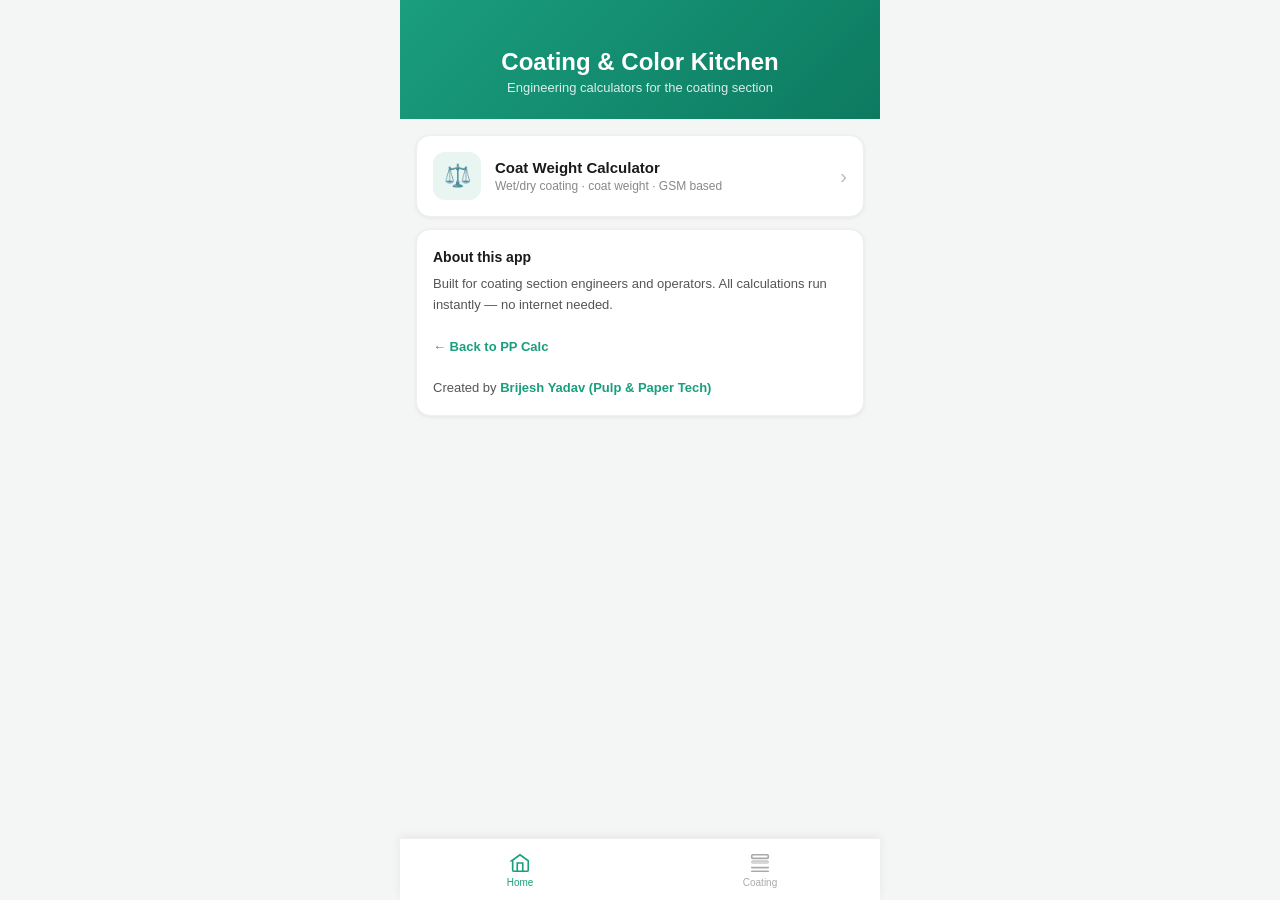
<file: index.html>
<!DOCTYPE html>
<html lang="en">
<head>
  <meta charset="UTF-8">
  <meta name="viewport" content="width=device-width, initial-scale=1.0, maximum-scale=1.0, user-scalable=no">
  <title>Coating Calc</title>
  <link rel="stylesheet" href="style.css">
  <link rel="manifest" href="manifest.json">
  <meta name="theme-color" content="#1a9e7e">
  <meta name="mobile-web-app-capable" content="yes">
  <meta name="apple-mobile-web-app-capable" content="yes">
  <meta name="apple-mobile-web-app-status-bar-style" content="default">
  <meta name="apple-mobile-web-app-title" content="Coating Calc">
</head>
<body>

  <!-- Header -->
  <header class="app-header">
    <h1>Coating & Color Kitchen</h1>
    <p>Engineering calculators for the coating section</p>
  </header>

  <!-- Calculator Cards -->
  <div class="home-content">

    <a href="coating.html" class="calc-card">
      <div class="card-icon">⚖️</div>
      <div class="card-info">
        <div class="card-title">Coat Weight Calculator</div>
        <div class="card-subtitle">Wet/dry coating · coat weight · GSM based</div>
      </div>
      <span class="card-arrow">›</span>
    </a>

    <!-- Future calculators go here -->

    <div class="about-box">
      <strong>About this app</strong>
      Built for coating section engineers and operators. All calculations run
      instantly — no internet needed.
      <br><br>
      <a href="https://brijeshyadavpapertech.github.io/pp-calc/" target="_blank">
        ← Back to PP Calc
      </a>
      <br><br>
      Created by <a href="#">Brijesh Yadav (Pulp & Paper Tech)</a>
    </div>

  </div>

  <!-- Bottom Nav -->
  <nav class="bottom-nav">
    <a href="index.html" class="nav-item active">
      <svg viewBox="0 0 24 24"><path d="M3 9.5L12 3l9 6.5V20a1 1 0 01-1 1H5a1 1 0 01-1-1V9.5z"/><path d="M9 21V12h6v9"/></svg>
      <span>Home</span>
    </a>
    <a href="coating.html" class="nav-item">
      <svg viewBox="0 0 24 24"><rect x="3" y="3" width="18" height="4" rx="1"/><rect x="3" y="10" width="18" height="2" rx="1" opacity="0.6"/><path d="M3 17h18M3 21h18" stroke-linecap="round"/></svg>
      <span>Coating</span>
    </a>
  </nav>

</body>
</html>
</file>
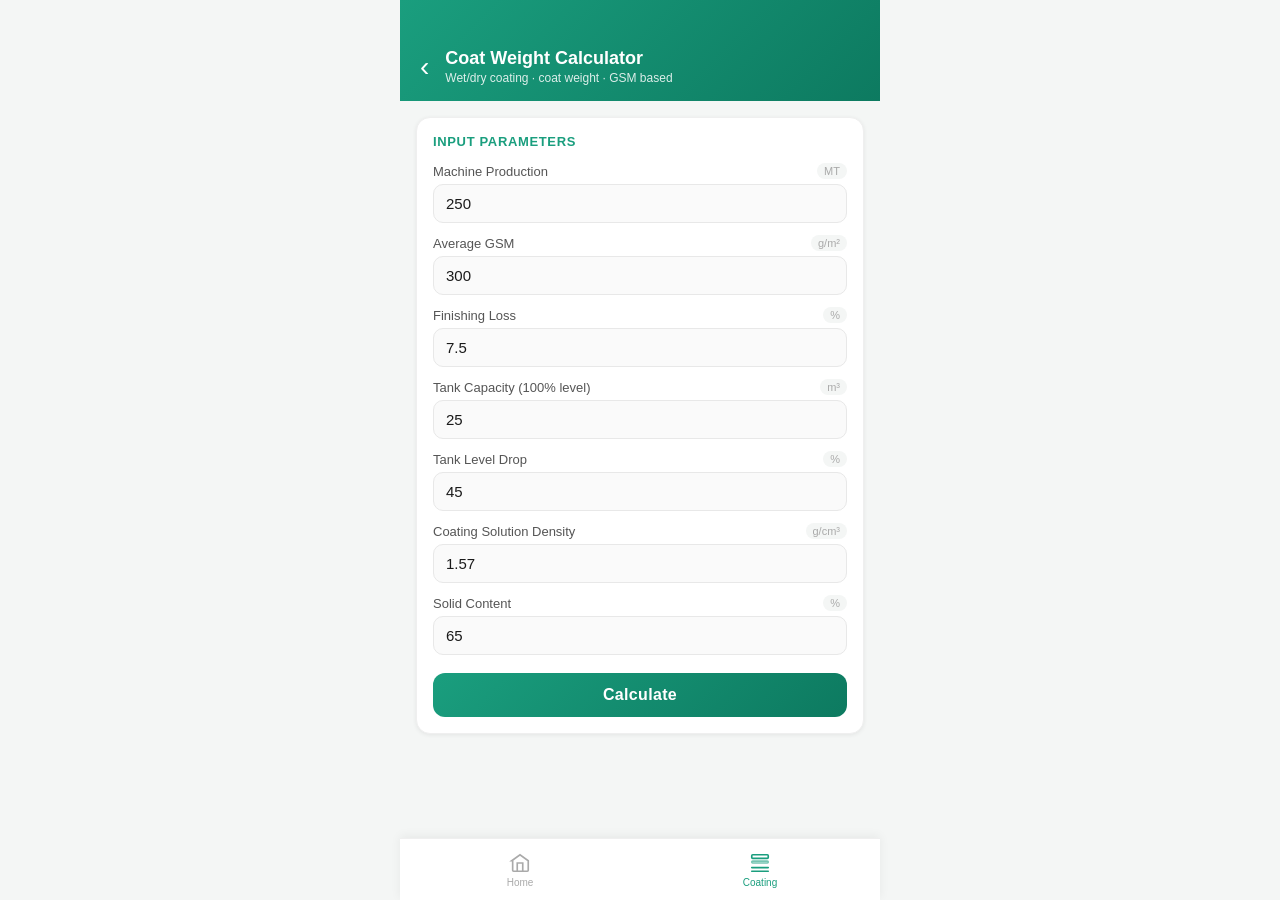
<file: coating.html>
<!DOCTYPE html>
<html lang="en">
<head>
  <meta charset="UTF-8">
  <meta name="viewport" content="width=device-width, initial-scale=1.0, maximum-scale=1.0, user-scalable=no">
  <title>Coat Weight Calculator</title>
  <link rel="stylesheet" href="style.css">
  <link rel="manifest" href="manifest.json">
  <meta name="theme-color" content="#1a9e7e">
  <meta name="mobile-web-app-capable" content="yes">
  <meta name="apple-mobile-web-app-capable" content="yes">
</head>
<body>

  <!-- Header -->
  <header class="page-header">
    <a href="index.html" class="back-btn">‹</a>
    <div>
      <div class="page-title">Coat Weight Calculator</div>
      <div class="page-sub">Wet/dry coating · coat weight · GSM based</div>
    </div>
  </header>

  <main class="page-content">

    <!-- Inputs -->
    <div class="section-card">
      <div class="section-title">Input Parameters</div>

      <div class="input-group">
        <label>Machine Production <span class="unit">MT</span></label>
        <input type="number" id="machineProd" value="250" min="0" step="1" inputmode="decimal">
      </div>

      <div class="input-group">
        <label>Average GSM <span class="unit">g/m²</span></label>
        <input type="number" id="avgGSM" value="300" min="0" step="1" inputmode="decimal">
      </div>

      <div class="input-group">
        <label>Finishing Loss <span class="unit">%</span></label>
        <input type="number" id="finLoss" value="7.5" min="0" max="100" step="0.1" inputmode="decimal">
      </div>

      <div class="input-group">
        <label>Tank Capacity (100% level) <span class="unit">m³</span></label>
        <input type="number" id="tankCap" value="25" min="0" step="0.1" inputmode="decimal">
      </div>

      <div class="input-group">
        <label>Tank Level Drop <span class="unit">%</span></label>
        <input type="number" id="levelDrop" value="45" min="0" max="100" step="0.1" inputmode="decimal">
      </div>

      <div class="input-group">
        <label>Coating Solution Density <span class="unit">g/cm³</span></label>
        <input type="number" id="density" value="1.57" min="0" step="0.01" inputmode="decimal">
      </div>

      <div class="input-group">
        <label>Solid Content <span class="unit">%</span></label>
        <input type="number" id="solidPct" value="65" min="0" max="100" step="0.1" inputmode="decimal">
      </div>

      <button class="calc-btn" onclick="calculate()">Calculate</button>
    </div>

    <!-- Results -->
    <div class="section-card" id="resultsCard" style="display:none;">
      <div class="section-title">Results</div>

      <div class="result-row">
        <span class="result-label">Wet Coating Consumption</span>
        <span class="result-value"><span id="r-wet">—</span> <small>MT</small></span>
      </div>

      <div class="result-row">
        <span class="result-label">Dry Coating Consumption</span>
        <span class="result-value"><span id="r-dry">—</span> <small>MT</small></span>
      </div>

      <div class="result-divider"></div>

      <div class="result-row highlight">
        <span class="result-label">Coat Weight (Machine)</span>
        <span class="result-value"><span id="r-cwm">—</span> <small>g/m²</small></span>
      </div>

      <div class="result-row highlight">
        <span class="result-label">Coat Weight (Finished)</span>
        <span class="result-value"><span id="r-cwf">—</span> <small>g/m²</small></span>
      </div>
    </div>

  </main>

  <!-- Bottom Nav -->
  <nav class="bottom-nav">
    <a href="index.html" class="nav-item">
      <svg viewBox="0 0 24 24"><path d="M3 9.5L12 3l9 6.5V20a1 1 0 01-1 1H5a1 1 0 01-1-1V9.5z"/><path d="M9 21V12h6v9"/></svg>
      <span>Home</span>
    </a>
    <a href="coating.html" class="nav-item active">
      <svg viewBox="0 0 24 24"><rect x="3" y="3" width="18" height="4" rx="1"/><rect x="3" y="10" width="18" height="2" rx="1" opacity="0.6"/><path d="M3 17h18M3 21h18" stroke-linecap="round"/></svg>
      <span>Coating</span>
    </a>
  </nav>

  <script>
    function calculate() {
      const mp  = parseFloat(document.getElementById('machineProd').value) || 0;
      const gsm = parseFloat(document.getElementById('avgGSM').value)      || 0;
      const fl  = parseFloat(document.getElementById('finLoss').value)     || 0;
      const tc  = parseFloat(document.getElementById('tankCap').value)     || 0;
      const ld  = parseFloat(document.getElementById('levelDrop').value)   || 0;
      const dn  = parseFloat(document.getElementById('density').value)     || 0;
      const sp  = parseFloat(document.getElementById('solidPct').value)    || 0;

      const wet = tc * dn * (ld / 100);
      const dry = wet * (sp / 100);
      const fin = mp * (1 - fl / 100);
      const cwm = mp  > 0 ? (dry * gsm) / mp  : 0;
      const cwf = fin > 0 ? (dry * gsm) / fin : 0;

      document.getElementById('r-wet').textContent = wet.toFixed(4);
      document.getElementById('r-dry').textContent = dry.toFixed(4);
      document.getElementById('r-cwm').textContent = cwm.toFixed(2);
      document.getElementById('r-cwf').textContent = cwf.toFixed(2);

      document.getElementById('resultsCard').style.display = 'block';
      document.getElementById('resultsCard').scrollIntoView({ behavior: 'smooth' });
    }
  </script>

</body>
</html>
</file>
<file: style.css>
* { margin: 0; padding: 0; box-sizing: border-box; }

body {
  font-family: -apple-system, BlinkMacSystemFont, 'Segoe UI', sans-serif;
  background: #f4f6f5;
  color: #1a1a1a;
  max-width: 480px;
  margin: 0 auto;
  min-height: 100vh;
  padding-bottom: 70px;
}

/* Header */
.app-header {
  background: linear-gradient(135deg, #1a9e7e, #0d7a60);
  color: white;
  padding: 48px 20px 24px;
  text-align: center;
}
.app-header h1 { font-size: 24px; font-weight: 700; }
.app-header p { font-size: 13px; opacity: 0.85; margin-top: 4px; }

.page-header {
  background: linear-gradient(135deg, #1a9e7e, #0d7a60);
  color: white;
  padding: 48px 16px 16px;
  display: flex;
  align-items: center;
  gap: 12px;
}
.back-btn {
  font-size: 28px;
  color: white;
  text-decoration: none;
  line-height: 1;
  padding: 0 4px;
}
.page-title { font-size: 18px; font-weight: 700; }
.page-sub { font-size: 12px; opacity: 0.85; margin-top: 2px; }

/* Home Cards */
.home-content { padding: 16px; }

.calc-card {
  display: flex;
  align-items: center;
  gap: 14px;
  background: white;
  border-radius: 14px;
  padding: 16px;
  margin-bottom: 12px;
  text-decoration: none;
  color: inherit;
  box-shadow: 0 1px 4px rgba(0,0,0,0.07);
  border: 1px solid #efefef;
}
.card-icon {
  width: 48px; height: 48px;
  border-radius: 12px;
  background: #e8f5f0;
  display: flex; align-items: center; justify-content: center;
  font-size: 22px;
  flex-shrink: 0;
}
.card-info { flex: 1; }
.card-title { font-size: 15px; font-weight: 600; color: #1a1a1a; }
.card-subtitle { font-size: 12px; color: #888; margin-top: 3px; }
.card-arrow { font-size: 20px; color: #bbb; }

.about-box {
  background: white;
  border-radius: 14px;
  padding: 16px;
  margin-top: 4px;
  box-shadow: 0 1px 4px rgba(0,0,0,0.07);
  border: 1px solid #efefef;
  font-size: 13px;
  color: #555;
  line-height: 1.6;
}
.about-box strong { display: block; font-size: 14px; color: #1a1a1a; margin-bottom: 6px; }
.about-box a { color: #1a9e7e; text-decoration: none; font-weight: 600; }

/* Calculator Page */
.page-content { padding: 16px; }

.section-card {
  background: white;
  border-radius: 14px;
  padding: 16px;
  margin-bottom: 14px;
  box-shadow: 0 1px 4px rgba(0,0,0,0.07);
  border: 1px solid #efefef;
}
.section-title {
  font-size: 13px;
  font-weight: 700;
  color: #1a9e7e;
  text-transform: uppercase;
  letter-spacing: 0.05em;
  margin-bottom: 14px;
}

.input-group { margin-bottom: 12px; }
.input-group label {
  display: flex;
  justify-content: space-between;
  align-items: center;
  font-size: 13px;
  color: #555;
  margin-bottom: 5px;
  font-weight: 500;
}
.unit {
  font-size: 11px;
  color: #aaa;
  font-weight: 400;
  background: #f4f6f5;
  padding: 2px 7px;
  border-radius: 10px;
}
.input-group input {
  width: 100%;
  padding: 10px 12px;
  border: 1.5px solid #e8e8e8;
  border-radius: 10px;
  font-size: 15px;
  color: #1a1a1a;
  background: #fafafa;
  transition: border 0.2s;
}
.input-group input:focus {
  outline: none;
  border-color: #1a9e7e;
  background: white;
}

.calc-btn {
  width: 100%;
  padding: 13px;
  background: linear-gradient(135deg, #1a9e7e, #0d7a60);
  color: white;
  border: none;
  border-radius: 12px;
  font-size: 16px;
  font-weight: 600;
  margin-top: 6px;
  cursor: pointer;
  letter-spacing: 0.02em;
}
.calc-btn:active { opacity: 0.85; }

/* Results */
.result-row {
  display: flex;
  justify-content: space-between;
  align-items: center;
  padding: 10px 0;
  border-bottom: 1px solid #f0f0f0;
}
.result-row:last-child { border-bottom: none; }
.result-label { font-size: 13px; color: #555; }
.result-value { font-size: 16px; font-weight: 700; color: #1a1a1a; }
.result-value small { font-size: 11px; color: #aaa; font-weight: 400; margin-left: 2px; }
.result-divider { height: 1px; background: #f0f0f0; margin: 6px 0; }

.result-row.highlight .result-label { color: #1a9e7e; font-weight: 600; }
.result-row.highlight .result-value { color: #1a9e7e; font-size: 18px; }

/* Bottom Nav */
.bottom-nav {
  position: fixed;
  bottom: 0; left: 50%;
  transform: translateX(-50%);
  width: 100%; max-width: 480px;
  background: white;
  border-top: 1px solid #efefef;
  display: flex;
  height: 62px;
  box-shadow: 0 -2px 10px rgba(0,0,0,0.06);
}
.nav-item {
  flex: 1;
  display: flex; flex-direction: column;
  align-items: center; justify-content: center;
  text-decoration: none;
  color: #aaa;
  font-size: 10px;
  gap: 3px;
  transition: color 0.2s;
}
.nav-item svg { width: 22px; height: 22px; stroke: currentColor; fill: none; stroke-width: 1.8; }
.nav-item.active { color: #1a9e7e; }
.nav-item span { font-weight: 500; }
</file>
